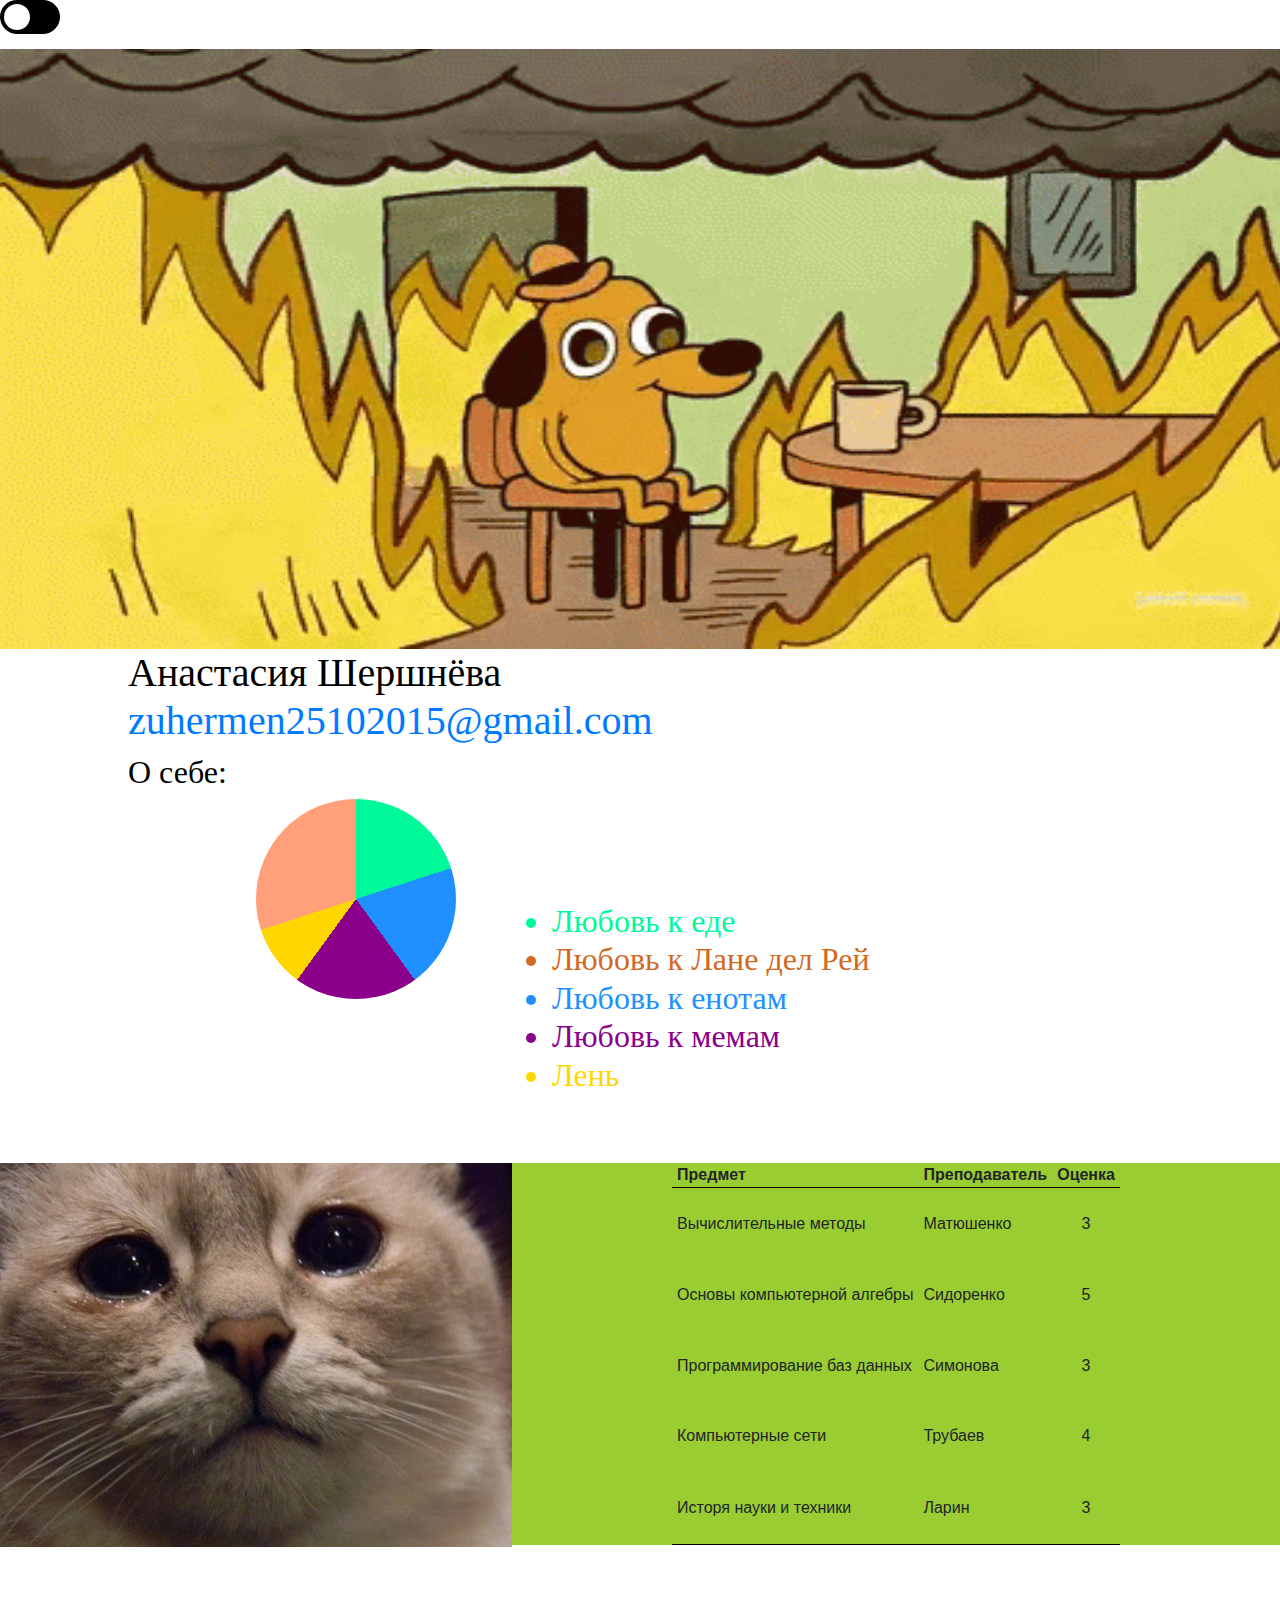
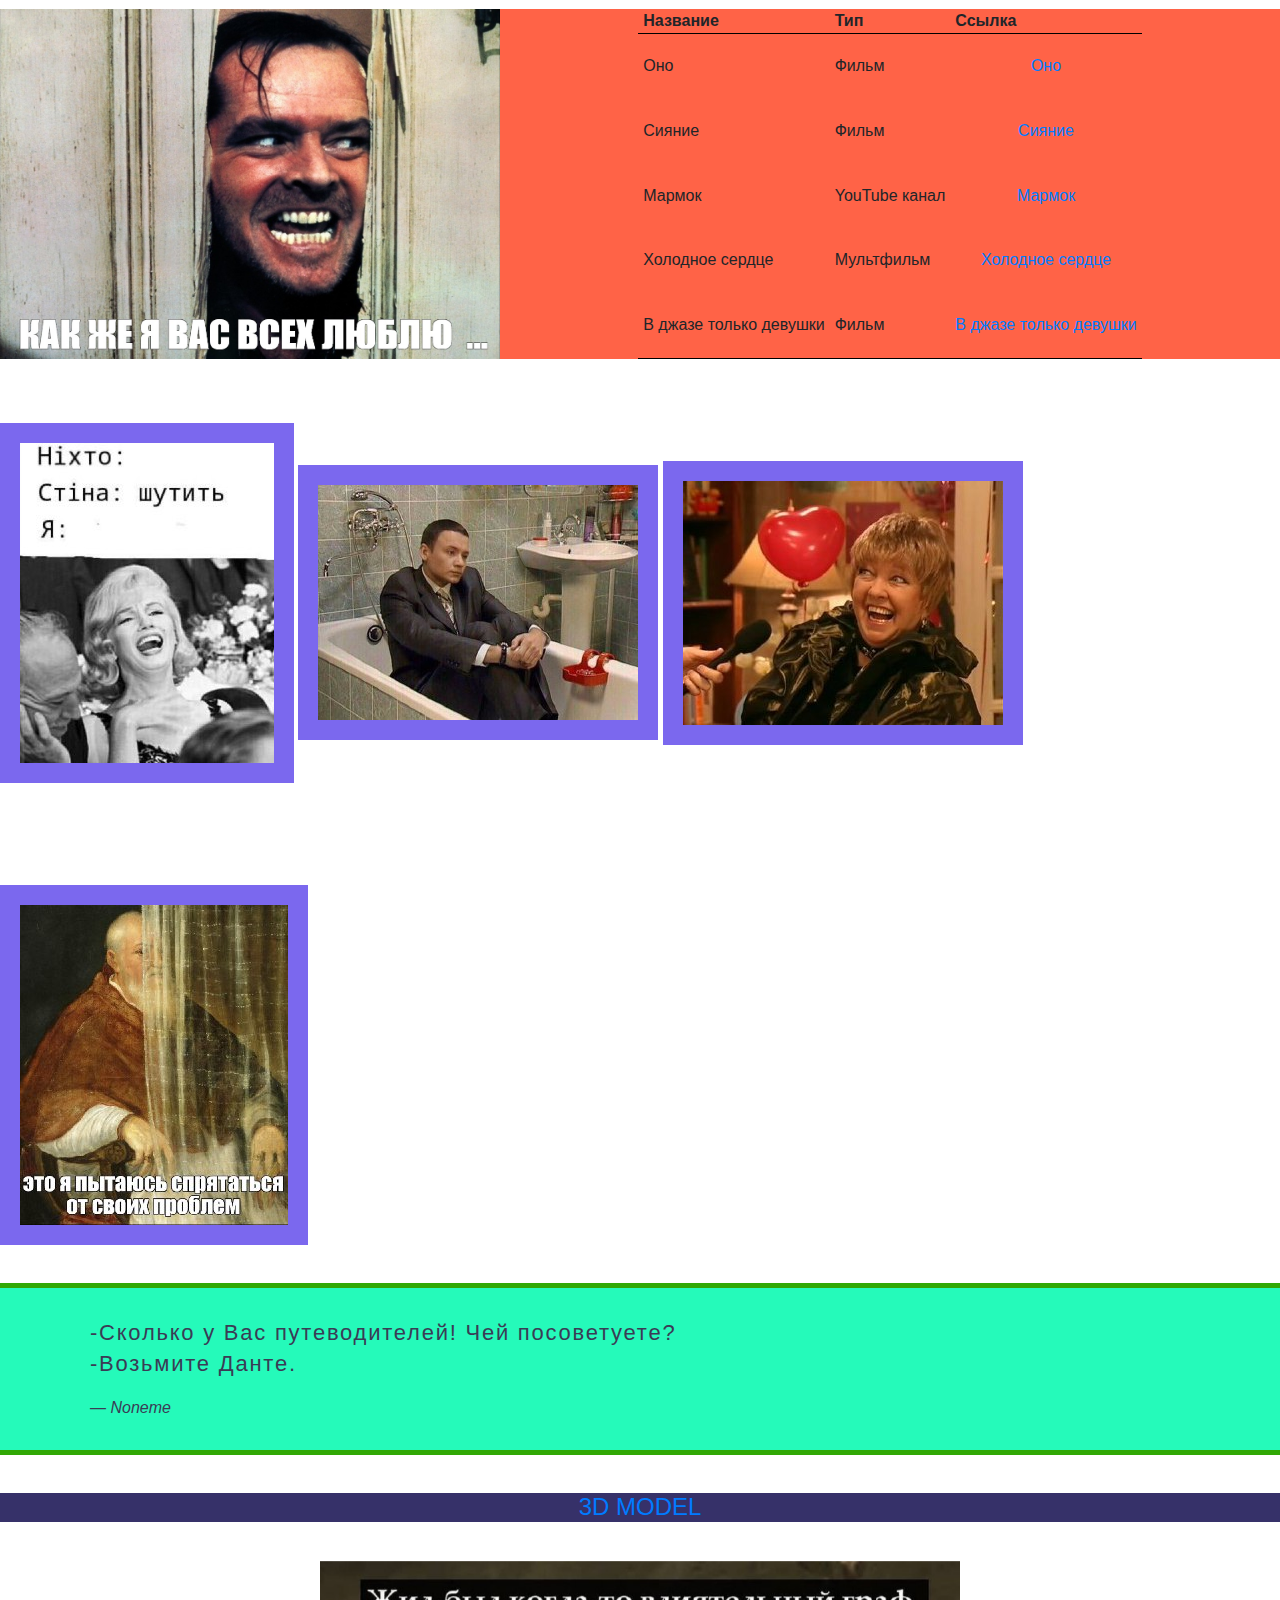
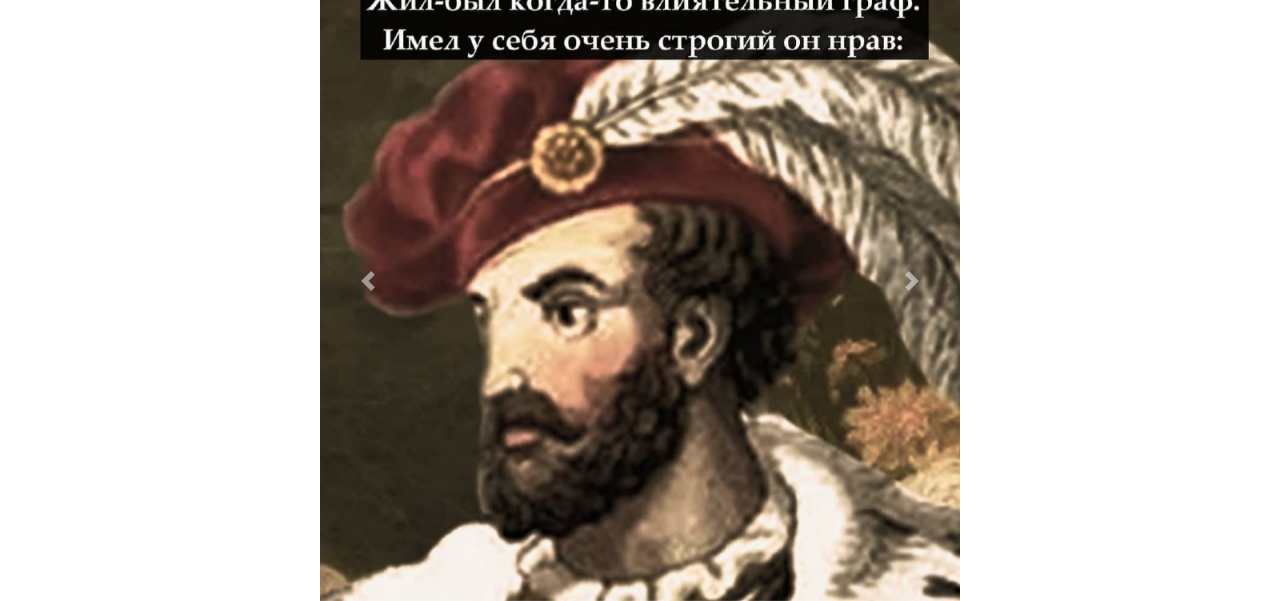
<file: САЙТ/main.html>
<!DOCTYPE html>
<html>

<head>
  <title>Хэллоу пипл</title>
  <link rel="stylesheet" href="main.css">
  <meta name="viewport" content="width=device-width, initial-scale=1.0">
  <link rel="stylesheet" href="https://stackpath.bootstrapcdn.com/bootstrap/4.4.1/css/bootstrap.min.css"
    integrity="sha384-Vkoo8x4CGsO3+Hhxv8T/Q5PaXtkKtu6ug5TOeNV6gBiFeWPGFN9MuhOf23Q9Ifjh" crossorigin="anonymous">
</head>

<body>
  <div id="theme">
    <label class="switch"
      onchange="$('#theme').toggleClass('dark'); $('h1').toggleClass('text-white'); $('h2').toggleClass('text-white')">
      <input type="checkbox">
      <span class="slider round"></span>
    </label>

    <div class="fon1">
      <img src="заголовок.gif" width="1330" , height="600">
    </div>

    <div class="about">
      <h1>Анаcтасия Шершнёва<br>
        <a href="mailto:zuhermen25102015@gmail.com">zuhermen25102015@gmail.com</a></h1>
      <h2>О себе:</h2>
      <div class="d1"></div>
      <div class="punkt1">
        <ul type="disk">
          <li><span>Любовь к еде</span></li>
        </ul>
      </div>
      <div class="punkt2">
        <ul type="disk">
          <li><span>Любовь к Лане дел Рей</span></li>
        </ul>
      </div>
      <div class="punkt3">
        <ul type="disk">
          <li><span>Любовь к енотам</span></li>
        </ul>
      </div>
      <div class="punkt4">
        <ul type="disk">
          <li><span>Любовь к мемам</span></li>
        </ul>
      </div>
      <div class="punkt5">
        <ul type="disk">
          <li><span>Лень</span></li>
        </ul>
      </div>

      <div class="tbl">
        <img src="плак.jpg" align="left">
        <table align="center" height="382">
          <thead>
            <tr>
              <th>Предмет</th>
              <th>Преподаватель</th>
              <th>Оценка</th>
            </tr>
          </thead>
          <tbody>
            <tr>
              <td>Вычислительные методы</td>
              <td>Матюшенко</td>
              <td>3</td>
            </tr>
            <tr>
              <td>Основы компьютерной алгебры</td>
              <td>Сидоренко</td>
              <td>5</td>
            </tr>
            <tr>
              <td>Программирование баз данных</td>
              <td>Симонова</td>
              <td>3</td>
            </tr>
            <tr>
              <td>Компьютерные сети</td>
              <td>Трубаев</td>
              <td>4</td>
            </tr>
            <tr>
              <td>Исторя науки и техники</td>
              <td>Ларин</td>
              <td>3</td>
            </tr>
          </tbody>
        </table>
      </div>
    </div>

    <div class="films">
      <img src="фильм.jpg" align="left" width="500" height="350">
      <table height="350" align="center">
        <thead>
          <tr>
            <th>Название</th>
            <th>Тип</th>
            <th>Ссылка</th>
          </tr>
        </thead>
        <tbody>
          <tr>
            <td>Оно</td>
            <td>Фильм</td>
            <td><a href="https://rezka.ag/films/horror/24318-ono-2017.html">Оно</td>
          </tr>
          <tr>
            <td>Сияние</td>
            <td>Фильм</td>
            <td><a href="https://rezka.ag/films/detective/2346-siyanie-1980.html">Сияние</td>
          </tr>
          <tr>
            <td>Мармок</td>
            <td>YouTube канал </td>
            <td><a href="https://www.youtube.com/channel/UCf31Gf5nCU8J6eUlr7QSU0w">Мармок</td>
          </tr>
          <tr>
            <td>Холодное сердце</td>
            <td>Мультфильм</td>
            <td><a href="https://rezka.ag/cartoons/fantasy/1157-holodnoe-serdce-2013.html">Холодное сердце</td>
          </tr>
          <tr>
            <td>В джазе только девушки</td>
            <td>Фильм</td>
            <td><a href="https://rezka.ag/films/melodrama/1186-v-dzhaze-tolko-devushki-1959.html">В джазе только девушки
            </td>
          </tr>
        </tbody>
      </table>
    </div>

  <div class="nastroy">
    <img src="01.jpg">
    <img src="02.jpg">
    <img src="03.jpg">
    <img src="04.jpg">
  </div>

  <blockquote>
    <p>-Сколько у Вас путеводителей! Чей посоветуете?<br>-Возьмите Данте.</p>
    <footer>— <cite>Noneme</cite></footer>
  </blockquote>

  <div class="model" align="center">
    <h4><a href="https://sketchfab.com/3d-models/cat-de8e7c25af704b5385689e9643329065">3D MODEL</h4></a>
  </div>

  <div id="carouselExampleControls" class="carousel slide w-50" data-ride="carousel" style="margin: 0 auto;">
    <div class="carousel-inner" align="center">
      <div class="carousel-item active">
        <img src="1.jpg" class="d-block " alt="..." style="max-width: 100%;">
      </div>
      <div class="carousel-item ">
        <img src="2.jpg" class="d-block" alt="..." style="max-width: 100%;">
      </div>
      <div class="carousel-item ">
        <img src="3.jpg" class="d-block" alt="..." style="max-width: 100%;">
      </div>
      <div class="carousel-item ">
        <img src="4.jpg" class="d-block" alt="..." style="max-width: 100%;">
      </div>
      <div class="carousel-item ">
        <img src="5.jpg" class="d-block" alt="..." style="max-width: 100%;">
      </div>
    </div>
    <a class="carousel-control-prev" href="#carouselExampleControls" role="button" data-slide="prev">
      <span class="carousel-control-prev-icon" aria-hidden="true"></span>
      <span class="sr-only">Previous</span>
    </a>
    <a class="carousel-control-next" href="#carouselExampleControls" role="button" data-slide="next">
      <span class="carousel-control-next-icon" aria-hidden="true"></span>
      <span class="sr-only">Next</span>
    </a>
  </div>
  </div>
  <script src="https://code.jquery.com/jquery-3.4.1.slim.min.js"
    integrity="sha384-J6qa4849blE2+poT4WnyKhv5vZF5SrPo0iEjwBvKU7imGFAV0wwj1yYfoRSJoZ+n"
    crossorigin="anonymous"></script>
  <script src="https://stackpath.bootstrapcdn.com/bootstrap/4.4.1/js/bootstrap.min.js"
    integrity="sha384-wfSDF2E50Y2D1uUdj0O3uMBJnjuUD4Ih7YwaYd1iqfktj0Uod8GCExl3Og8ifwB6"
    crossorigin="anonymous"></script>

</body>

</html>
</file>
<file: САЙТ/main.css>
.switch {
  position: relative;
  display: inline-block;
  width: 60px;
  height: 34px;
}

.switch input {display:none;}

.slider {
  position: absolute;
  cursor: pointer;
  top: 0;
  left: 0;
  right: 0;
  bottom: 0;
  background-color: black;
  -webkit-transition: .4s;
  transition: .4s;
}

.slider:before {
  position: absolute;
  content: "";
  height: 26px;
  width: 26px;
  left: 4px;
  bottom: 4px;
  background-color: white;
  -webkit-transition: .4s;
  transition: .4s;
}

.dark{
  background-color: black;
  font-family: 'Franklin Gothic Medium', 'Arial Narrow', Arial, sans-serif;
  color: white;
  transition:all 0.25s cubic-bezier(.71,.5,0,.98);
 }
  

input:checked + .slider {
  background-color: #2196F3;
}

input:focus + .slider {
  box-shadow: 0 0 1px #2196F3;
}

input:checked + .slider:before {
  -webkit-transform: translateX(26px);
  -ms-transform: translateX(26px);
  transform: translateX(26px);
}

.slider.round {
  border-radius: 34px;
}

.slider.round:before {
  border-radius: 50%;
}
h1
{
	color: black;
	font-family: Lato;
	text-align: left;
	margin-top: 5%;
	margin-left: 10%;
}
h2
{
	color: black;
	font-family: Lato;
	font-size: 200%;
	text-align: left;
	margin-top: 0%;
	margin-left: 10%;
}
.d1
{
  width: 200px;
  height: 200px;
  border-radius: 50%;
  background: conic-gradient(#00FA9A 0 20%, 
  	#D2691E 0 10%, #1E90FF 0 40%, #8B008B 0 60%, 
  	#FFD700 0 70%, #FFA07A 0 100%);
  margin-left: 20%;
}
.punkt1
{
	 margin-left: 40%;
	 margin-top: -8%;
	 font-family: Lato;
	 font-size: 200%;
}
.punkt1 li
{color: #00FA9A;}
.punkt2,
.punkt3,
.punkt4,
.punkt5
{
	 margin-left: 40%;
	 margin-top: -2%;
	 font-family: Lato;
	 font-size: 200%;
}
.punkt2 li
{color: #D2691E;}

.punkt3 li
{color: #1E90FF;}

.punkt4 li
{color: #8B008B;}

.punkt5 li
{color: #FFD700;}
.tbl
{
	background-color: #9ACD32;
	margin-top: 5%;
}
table 
{
        border-collapse: collapse;
}
table th,
table td 
{
        padding: 0 5px;
}
table tr td:last-child
{
        text-align: center;
}
table tbody
{
        border-top: 1px solid #000;
        border-bottom: 1px solid #000;
}
.films
{
	background-color: #FF6347;
	margin-top: 5%;
}
.films table 
{
        border-collapse: collapse;
}
.films table th,
table td 
{
        padding: 0 5px;
}
.films table tr td:last-child
{
        text-align: center;
}
.films table tbody
{
        border-top: 1px solid #000;
        border-bottom: 1px solid #000;
}
.nastroy img
{
    padding: 20px;
    background: #7B68EE;
    margin-top: 5%;
    margin-bottom: 3%;
}
blockquote {
background: #25faba;
border-top: 5px solid #31a805;
border-bottom: 5px solid #31a805;
color: #3A3C55;
padding: 30px 30px 30px 90px;
position: relative;
font-family: 'Lato', sans-serif;
font-weight: 300;
}

blockquote p
{
margin: 0 0 16px;
font-size: 22px;
letter-spacing: .08em;
line-height: 1.4;
}
.model
{
  background: #363169;
  margin-top: 3%;
  margin-bottom: 3%;
}
</file>
